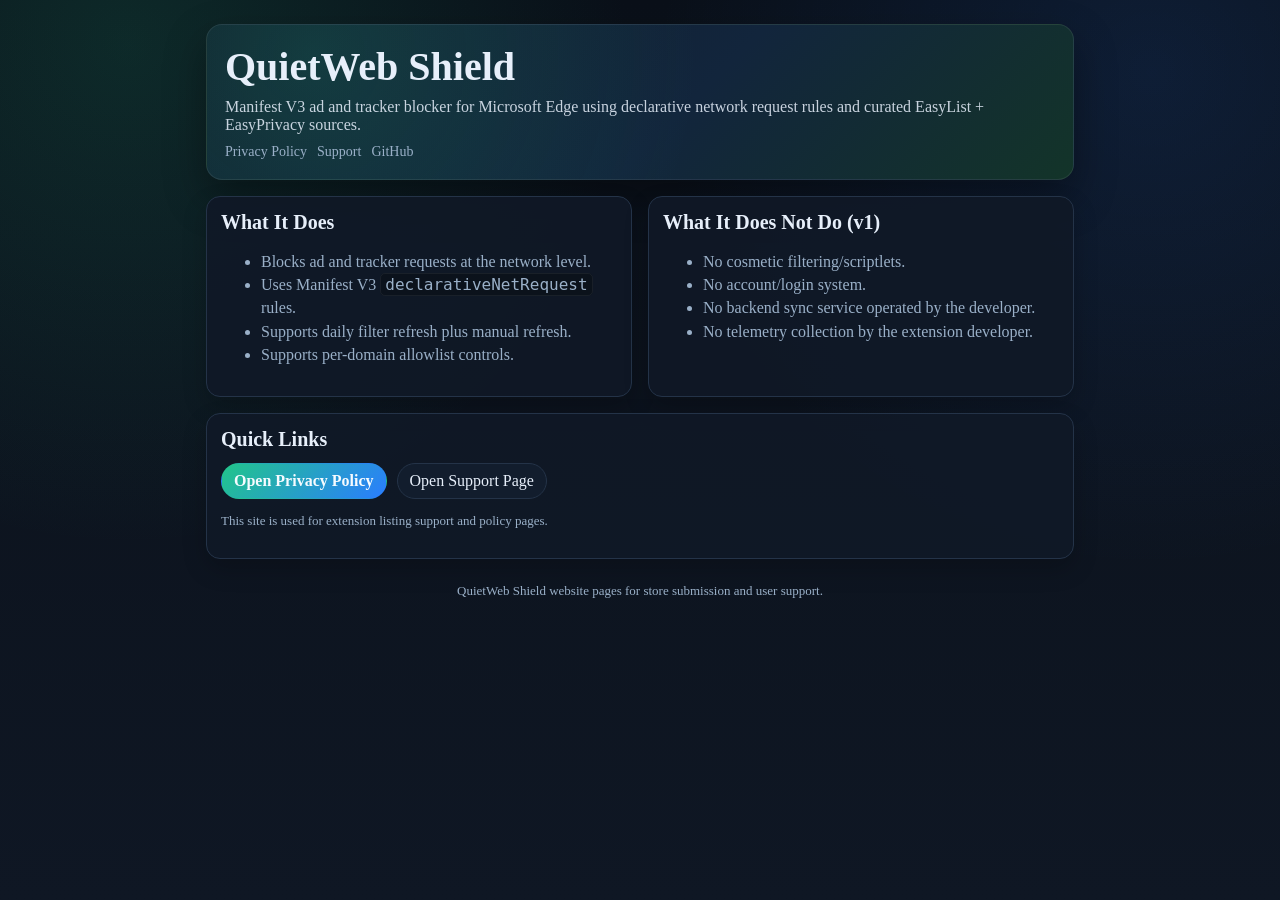
<file: docs/index.html>
<!doctype html>
<html lang="en">
<head>
  <meta charset="utf-8" />
  <meta name="viewport" content="width=device-width, initial-scale=1" />
  <title>QuietWeb Shield</title>
  <meta name="description" content="QuietWeb Shield support, privacy policy, and extension information." />
  <link rel="stylesheet" href="./styles.css" />
</head>
<body>
  <main class="wrap">
    <section class="hero">
      <h1>QuietWeb Shield</h1>
      <p>Manifest V3 ad and tracker blocker for Microsoft Edge using declarative network request rules and curated EasyList + EasyPrivacy sources.</p>
      <nav>
        <a class="navlink" href="./privacy.html">Privacy Policy</a>
        <a class="navlink" href="./support.html">Support</a>
        <a class="navlink" href="https://github.com/jiveturkey411/quietweb-shield-site" target="_blank" rel="noopener">GitHub</a>
      </nav>
    </section>

    <section class="grid">
      <article class="card">
        <h2>What It Does</h2>
        <ul>
          <li>Blocks ad and tracker requests at the network level.</li>
          <li>Uses Manifest V3 <code>declarativeNetRequest</code> rules.</li>
          <li>Supports daily filter refresh plus manual refresh.</li>
          <li>Supports per-domain allowlist controls.</li>
        </ul>
      </article>
      <article class="card">
        <h2>What It Does Not Do (v1)</h2>
        <ul>
          <li>No cosmetic filtering/scriptlets.</li>
          <li>No account/login system.</li>
          <li>No backend sync service operated by the developer.</li>
          <li>No telemetry collection by the extension developer.</li>
        </ul>
      </article>
    </section>

    <section class="card">
      <h2>Quick Links</h2>
      <div class="btns">
        <a class="btn primary" href="./privacy.html">Open Privacy Policy</a>
        <a class="btn" href="./support.html">Open Support Page</a>
      </div>
      <p class="small">This site is used for extension listing support and policy pages.</p>
    </section>

    <div class="footer">QuietWeb Shield website pages for store submission and user support.</div>
  </main>
</body>
</html>
</file>
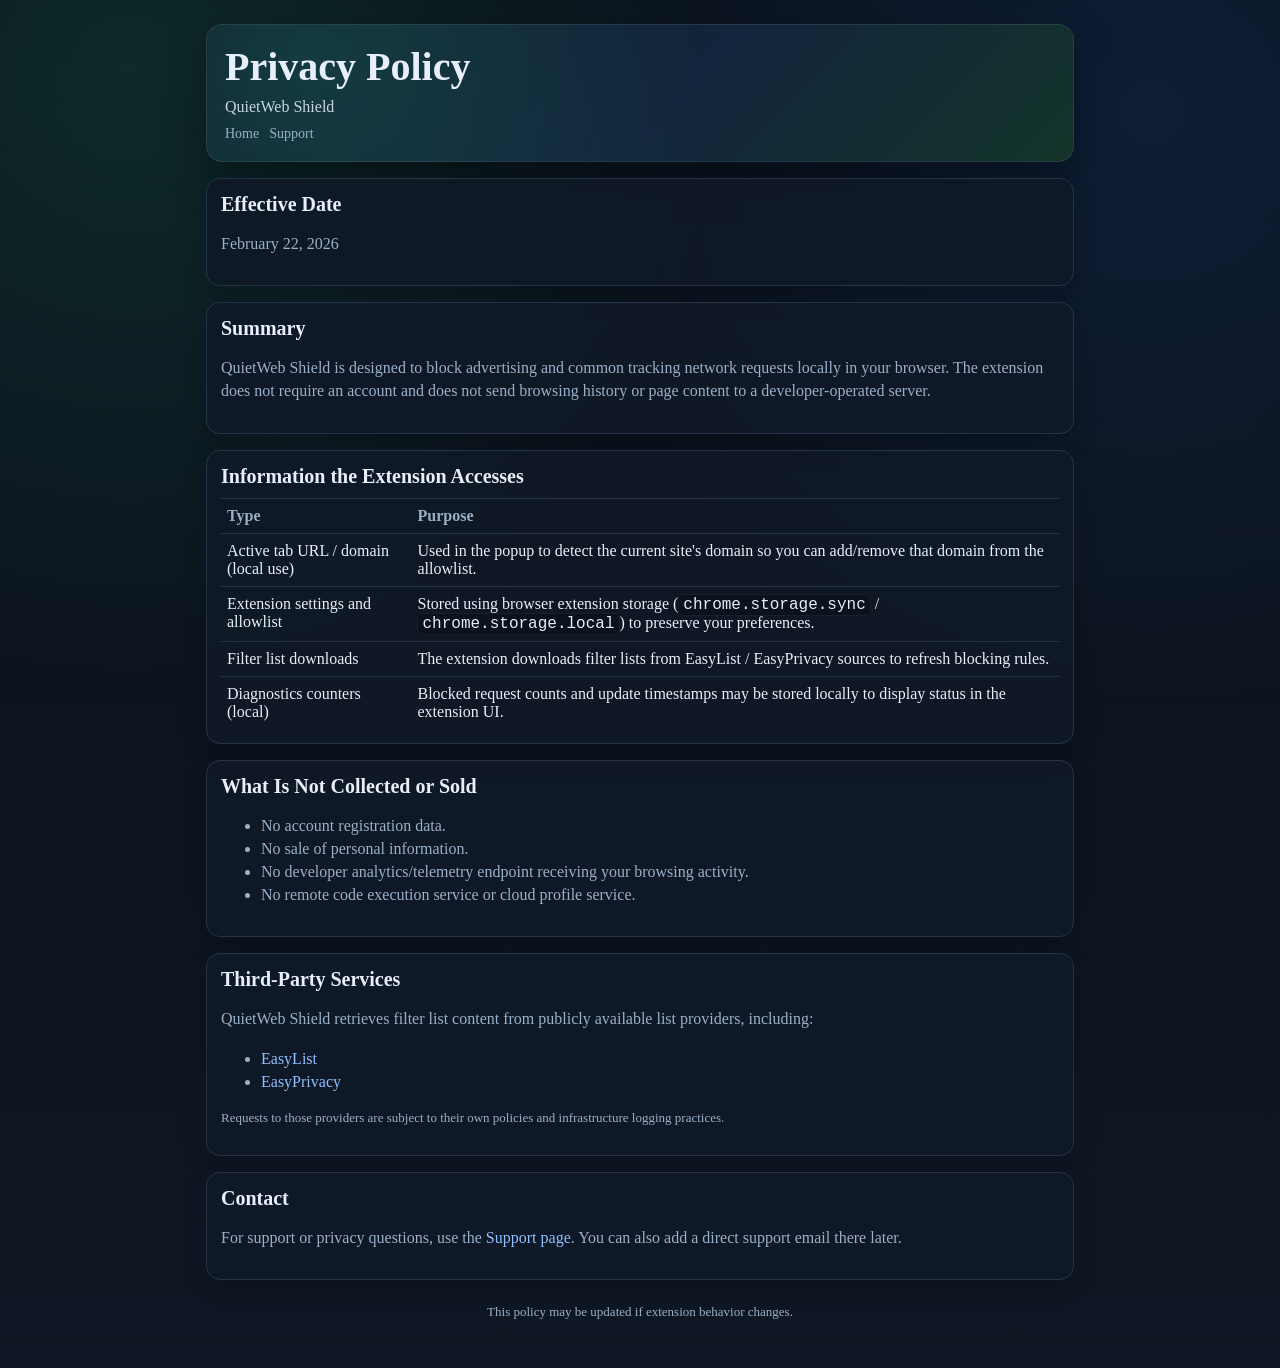
<file: docs/privacy.html>
<!doctype html>
<html lang="en">
<head>
  <meta charset="utf-8" />
  <meta name="viewport" content="width=device-width, initial-scale=1" />
  <title>QuietWeb Shield Privacy Policy</title>
  <meta name="description" content="Privacy policy for QuietWeb Shield." />
  <link rel="stylesheet" href="./styles.css" />
</head>
<body>
  <main class="wrap">
    <section class="hero">
      <h1>Privacy Policy</h1>
      <p>QuietWeb Shield</p>
      <nav>
        <a class="navlink" href="./index.html">Home</a>
        <a class="navlink" href="./support.html">Support</a>
      </nav>
    </section>

    <section class="card">
      <h2>Effective Date</h2>
      <p>February 22, 2026</p>
    </section>

    <section class="card">
      <h2>Summary</h2>
      <p>QuietWeb Shield is designed to block advertising and common tracking network requests locally in your browser. The extension does not require an account and does not send browsing history or page content to a developer-operated server.</p>
    </section>

    <section class="card">
      <h2>Information the Extension Accesses</h2>
      <table class="table">
        <thead>
          <tr><th>Type</th><th>Purpose</th></tr>
        </thead>
        <tbody>
          <tr>
            <td>Active tab URL / domain (local use)</td>
            <td>Used in the popup to detect the current site's domain so you can add/remove that domain from the allowlist.</td>
          </tr>
          <tr>
            <td>Extension settings and allowlist</td>
            <td>Stored using browser extension storage (<code>chrome.storage.sync</code> / <code>chrome.storage.local</code>) to preserve your preferences.</td>
          </tr>
          <tr>
            <td>Filter list downloads</td>
            <td>The extension downloads filter lists from EasyList / EasyPrivacy sources to refresh blocking rules.</td>
          </tr>
          <tr>
            <td>Diagnostics counters (local)</td>
            <td>Blocked request counts and update timestamps may be stored locally to display status in the extension UI.</td>
          </tr>
        </tbody>
      </table>
    </section>

    <section class="card">
      <h2>What Is Not Collected or Sold</h2>
      <ul>
        <li>No account registration data.</li>
        <li>No sale of personal information.</li>
        <li>No developer analytics/telemetry endpoint receiving your browsing activity.</li>
        <li>No remote code execution service or cloud profile service.</li>
      </ul>
    </section>

    <section class="card">
      <h2>Third-Party Services</h2>
      <p>QuietWeb Shield retrieves filter list content from publicly available list providers, including:</p>
      <ul>
        <li><a href="https://easylist-downloads.adblockplus.org/easylist.txt" target="_blank" rel="noopener">EasyList</a></li>
        <li><a href="https://easylist-downloads.adblockplus.org/easyprivacy.txt" target="_blank" rel="noopener">EasyPrivacy</a></li>
      </ul>
      <p class="small">Requests to those providers are subject to their own policies and infrastructure logging practices.</p>
    </section>

    <section class="card">
      <h2>Contact</h2>
      <p>For support or privacy questions, use the <a href="./support.html">Support page</a>. You can also add a direct support email there later.</p>
    </section>

    <div class="footer">This policy may be updated if extension behavior changes.</div>
  </main>
</body>
</html>
</file>
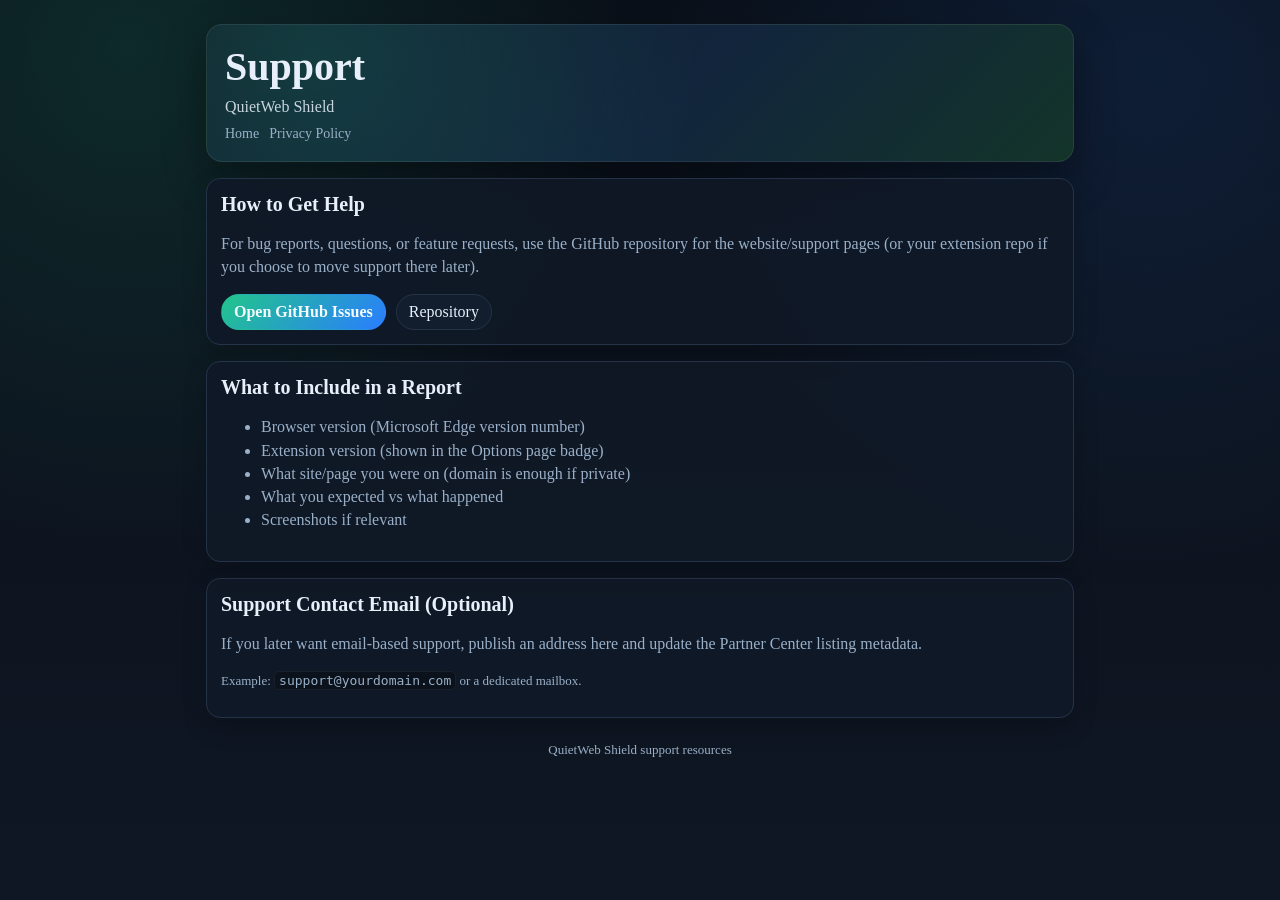
<file: docs/support.html>
<!doctype html>
<html lang="en">
<head>
  <meta charset="utf-8" />
  <meta name="viewport" content="width=device-width, initial-scale=1" />
  <title>QuietWeb Shield Support</title>
  <meta name="description" content="Support page for QuietWeb Shield." />
  <link rel="stylesheet" href="./styles.css" />
</head>
<body>
  <main class="wrap">
    <section class="hero">
      <h1>Support</h1>
      <p>QuietWeb Shield</p>
      <nav>
        <a class="navlink" href="./index.html">Home</a>
        <a class="navlink" href="./privacy.html">Privacy Policy</a>
      </nav>
    </section>

    <section class="card">
      <h2>How to Get Help</h2>
      <p>For bug reports, questions, or feature requests, use the GitHub repository for the website/support pages (or your extension repo if you choose to move support there later).</p>
      <div class="btns">
        <a class="btn primary" href="https://github.com/jiveturkey411/quietweb-shield-site/issues" target="_blank" rel="noopener">Open GitHub Issues</a>
        <a class="btn" href="https://github.com/jiveturkey411/quietweb-shield-site" target="_blank" rel="noopener">Repository</a>
      </div>
    </section>

    <section class="card">
      <h2>What to Include in a Report</h2>
      <ul>
        <li>Browser version (Microsoft Edge version number)</li>
        <li>Extension version (shown in the Options page badge)</li>
        <li>What site/page you were on (domain is enough if private)</li>
        <li>What you expected vs what happened</li>
        <li>Screenshots if relevant</li>
      </ul>
    </section>

    <section class="card">
      <h2>Support Contact Email (Optional)</h2>
      <p>If you later want email-based support, publish an address here and update the Partner Center listing metadata.</p>
      <p class="small">Example: <code>support@yourdomain.com</code> or a dedicated mailbox.</p>
    </section>

    <div class="footer">QuietWeb Shield support resources</div>
  </main>
</body>
</html>
</file>
<file: docs/styles.css>
:root {
  color-scheme: dark;
  --bg: #0a1019;
  --bg2: #0f1724;
  --panel: rgba(16, 24, 38, 0.92);
  --line: #243348;
  --ink: #e7effa;
  --muted: #9ab0c8;
  --accent: #22c58a;
  --accent2: #2a7dff;
}
* { box-sizing: border-box; }
html, body { margin: 0; padding: 0; }
body {
  font-family: Georgia, Cambria, serif;
  color: var(--ink);
  background:
    radial-gradient(circle at 10% 5%, rgba(34,197,138,0.14), transparent 35%),
    radial-gradient(circle at 90% 8%, rgba(42,125,255,0.12), transparent 35%),
    linear-gradient(180deg, var(--bg), var(--bg2));
  min-height: 100vh;
}
.wrap {
  max-width: 900px;
  margin: 0 auto;
  padding: 24px 16px 48px;
  display: grid;
  gap: 16px;
}
.hero {
  background:
    radial-gradient(circle at 12% 20%, rgba(34,197,138,0.18), transparent 50%),
    linear-gradient(135deg, #101b2b, #12253c 55%, #133429);
  border: 1px solid rgba(255,255,255,0.08);
  border-radius: 16px;
  padding: 18px;
  box-shadow: 0 18px 40px rgba(0,0,0,0.35);
}
.hero h1 {
  margin: 0 0 8px;
  font-size: clamp(28px, 4vw, 40px);
}
.hero p {
  margin: 0;
  color: rgba(231,239,250,0.86);
}
.grid {
  display: grid;
  grid-template-columns: repeat(auto-fit, minmax(280px, 1fr));
  gap: 16px;
}
.card {
  background: var(--panel);
  border: 1px solid var(--line);
  border-radius: 14px;
  padding: 14px;
  box-shadow: 0 10px 24px rgba(0,0,0,0.2);
}
.card h2 {
  margin: 0 0 10px;
  font-size: 20px;
}
.card p, .card li {
  color: var(--muted);
  line-height: 1.45;
}
a {
  color: #8fc0ff;
  text-decoration: none;
}
a:hover { text-decoration: underline; }
.btns {
  display: flex;
  flex-wrap: wrap;
  gap: 10px;
  margin-top: 12px;
}
.btn {
  display: inline-flex;
  align-items: center;
  gap: 6px;
  border-radius: 999px;
  padding: 8px 12px;
  border: 1px solid var(--line);
  background: #121d2d;
  color: var(--ink);
}
.btn.primary {
  background: linear-gradient(135deg, var(--accent), var(--accent2));
  border-color: transparent;
  color: #f6fbff;
  font-weight: 700;
}
nav {
  display: flex;
  gap: 10px;
  flex-wrap: wrap;
  margin-top: 10px;
}
.navlink {
  font-size: 14px;
  color: var(--muted);
  border-bottom: 1px dashed transparent;
}
.navlink:hover { border-bottom-color: var(--muted); text-decoration: none; }
.small { font-size: 13px; color: var(--muted); }
.table {
  width: 100%;
  border-collapse: collapse;
  margin-top: 8px;
}
.table td, .table th {
  border-top: 1px solid var(--line);
  padding: 8px 6px;
  text-align: left;
  vertical-align: top;
}
.table th { color: var(--muted); font-weight: 600; }
.footer {
  color: var(--muted);
  font-size: 13px;
  text-align: center;
  margin-top: 8px;
}
code {
  font-family: Consolas, monospace;
  background: rgba(10,16,25,0.75);
  border: 1px solid rgba(255,255,255,0.06);
  padding: 1px 4px;
  border-radius: 5px;
}
</file>
